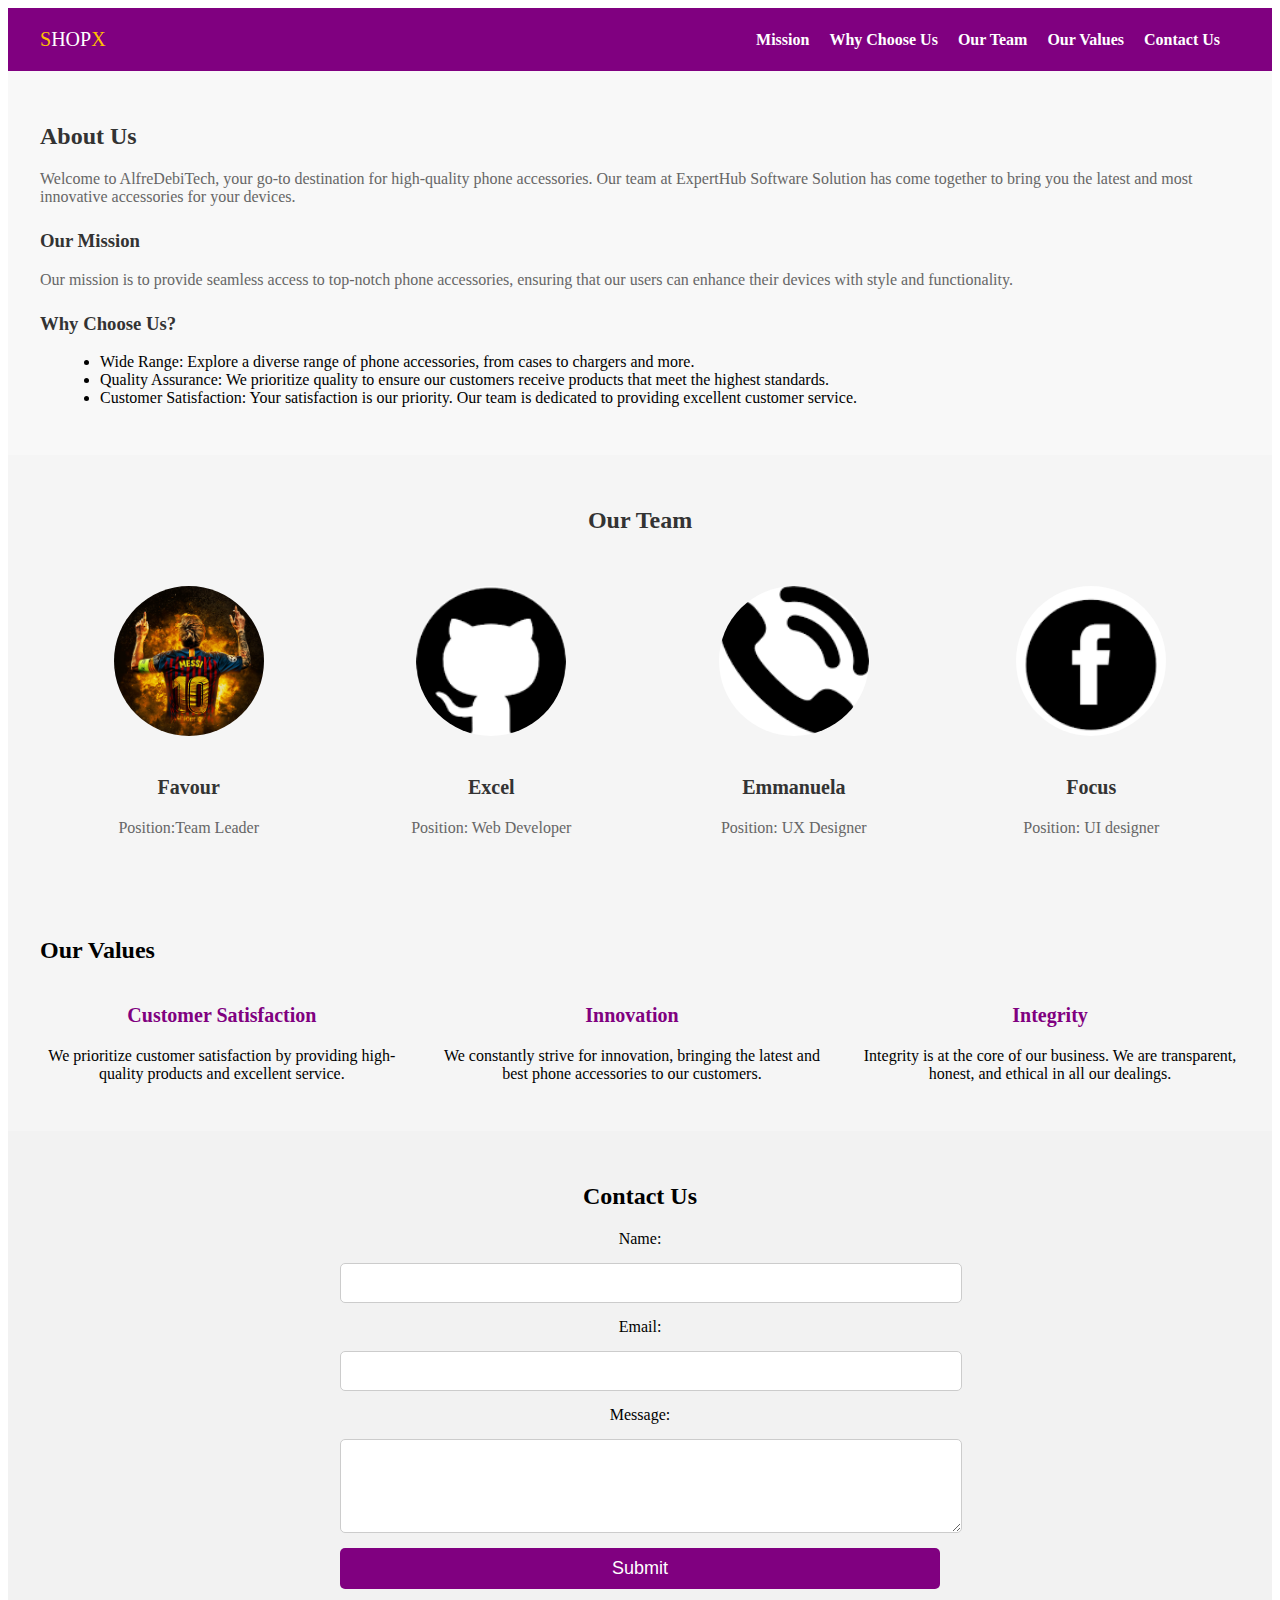
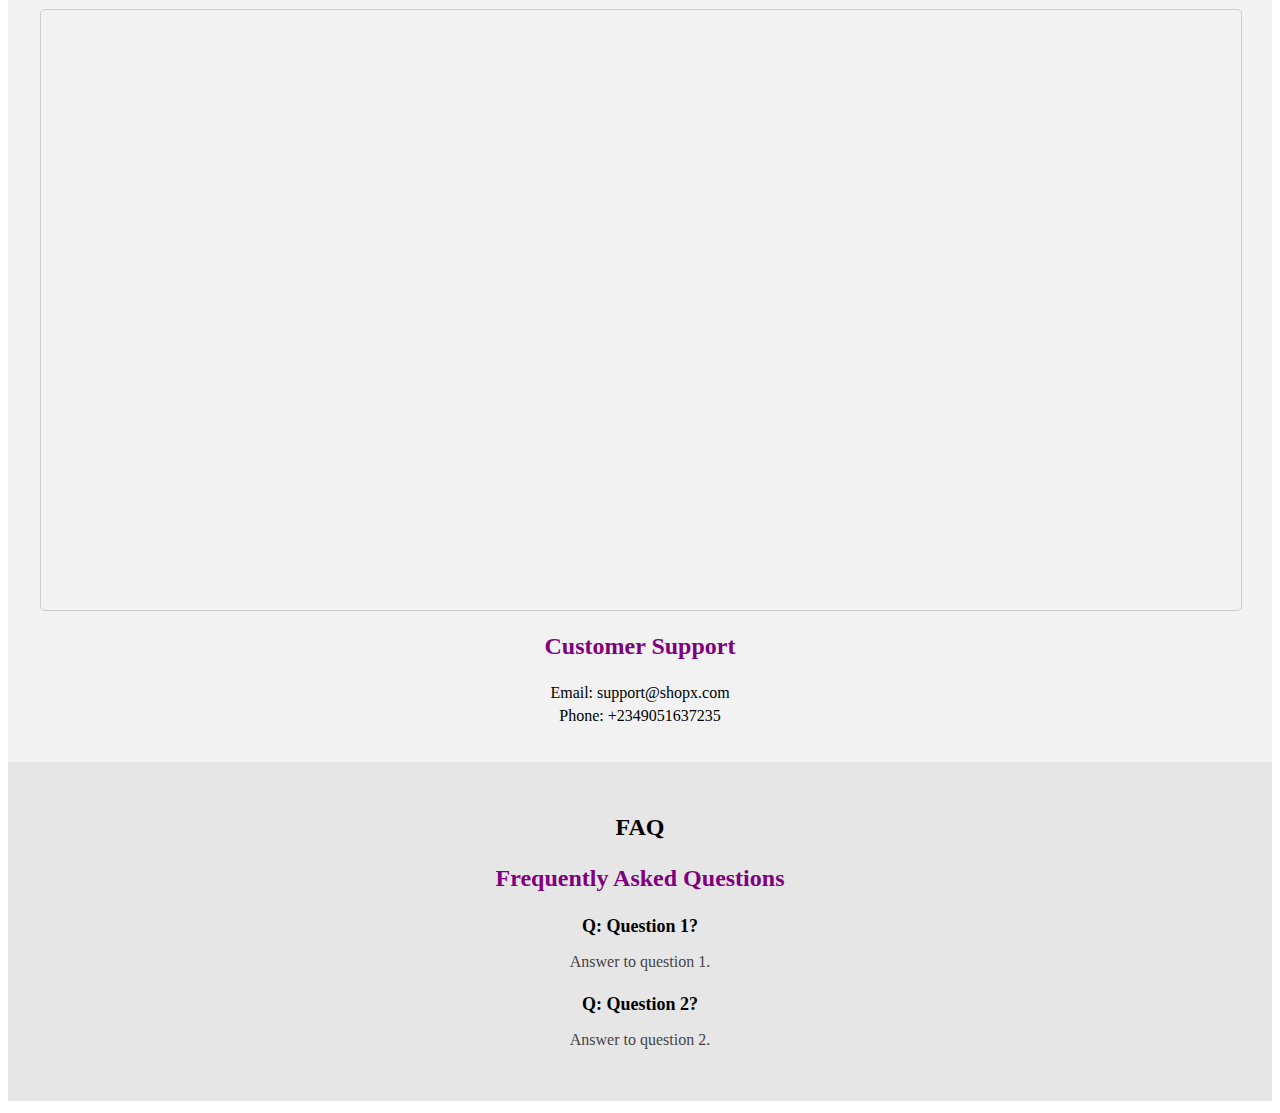
<file: aboutUs/index.html>
<!DOCTYPE html>
<html lang="en">

<head>
  <meta charset="UTF-8">
  <meta name="viewport" content="width=device-width, initial-scale=1.0">
  <link rel="stylesheet" href="index.css">
  <link rel="stylesheet" href="index-mediaquuary.css">
  <title>About Us - AlfreDebiTech</title>
</head>

<body>
  <header class="about-us-header">
    <div class="container-head">
      <div class="header-content">
        <div id="logo">
          <span class="alt-color">S</span><span>HOP</span><span class="alt-color">X</span>
         </div>
        <nav class="main-navigation">
          <ul>
            <li><a href="#mission">Mission</a></li>
            <li><a href="#why-choose-us">Why Choose Us</a></li>
            <li><a href="#team">Our Team</a></li>
            <li><a href="#values">Our Values</a></li>
            <li><a href="#contact">Contact Us</a></li>
          </ul>
        </nav>
      </div>
    </div>
  </header>

  <main>
    <section id="about-us" class="about-us">
      <div class="container">
        <h2>About Us</h2>
        <p>Welcome to AlfreDebiTech, your go-to destination for high-quality phone accessories. Our team at ExpertHub Software Solution has come together to bring you the latest and most innovative accessories for your devices.</p>
        
        <h3 id="mission">Our Mission</h3>
        <p>Our mission is to provide seamless access to top-notch phone accessories, ensuring that our users can enhance their devices with style and functionality.</p>
        
        <h3 id="why-choose-us">Why Choose Us?</h3>
        <ul>
          <li>Wide Range: Explore a diverse range of phone accessories, from cases to chargers and more.</li>
          <li>Quality Assurance: We prioritize quality to ensure our customers receive products that meet the highest standards.</li>
          <li>Customer Satisfaction: Your satisfaction is our priority. Our team is dedicated to providing excellent customer service.</li>
        </ul>
      </div>
    </section>

<section id="team" class="team">
  <h2>Our Team</h2>
  <div class="team-flex">
    <div class="team-member">
      <img src="../home/hero-image/lionel-messi.jpg" alt="Team Member 1">
      <h3>Favour</h3>
      <p>Position:Team Leader</p>
    </div>
    <div class="team-member">
      <img src="../images/github.png" alt="Team Member 2">
      <h3>Excel</h3>
      <p>Position: Web Developer</p>
    </div>
    <div class="team-member">
      <img src="../images/phone-icon.png" alt="Team Member 2">
      <h3>Emmanuela</h3>
      <p>Position: UX Designer</p>
    </div>
    <div class="team-member">
      <img src="../images/facebok.png" alt="Team Member 1">
      <h3>Focus</h3>
      <p>Position: UI designer</p>
    </div>
  </div>
</section>
<section id="values" class="values-section">
  <div class="body-width">
    <h2>Our Values</h2>
    <div class="values-container">
      <div class="value">
        <h3>Customer Satisfaction</h3>
        <p>We prioritize customer satisfaction by providing high-quality products and excellent service.</p>
      </div>
      <div class="value">
        <h3>Innovation</h3>
        <p>We constantly strive for innovation, bringing the latest and best phone accessories to our customers.</p>
      </div>
      <div class="value">
        <h3>Integrity</h3>
        <p>Integrity is at the core of our business. We are transparent, honest, and ethical in all our dealings.</p>
      </div>
    </div>
  </div>
</section>
<!-- Contact Us Section -->
<section id="contact" class="contact-section">
  <h2>Contact Us</h2>
  <div class="contact-form">
    <form action="#" method="post">
      <label for="name">Name:</label>
      <input type="text" id="name" name="name" required>
  
      <label for="email">Email:</label>
      <input type="email" id="email" name="email" required>
  
      <label for="message">Message:</label>
      <textarea id="message" name="message" rows="4" required></textarea>
      <button type="submit">Submit</button>
    </form>
  </div>
  <div class="map-container">
    <iframe src="https://www.google.com/maps/embed?pb=!1m17!1m12!1m3!1d3961.3098031379345!2d7.383435674995867!3d6.8534195931449755!2m3!1f0!2f0!3f0!3m2!1i1024!2i768!4f13.1!3m2!1m1!2zNsKwNTEnMTIuMyJOIDfCsDIzJzA5LjYiRQ!5e0!3m2!1sen!2sng!4v1696768288927!5m2!1sen!2sng" allowfullscreen="" loading="lazy" referrerpolicy="no-referrer-when-downgrade"></iframe>
  </div>
  <div class="customer-support">
    <h3>Customer Support</h3>
    <p>Email: support@shopx.com</p>
    <p>Phone: +2349051637235</p>
  </div>
</section>

<!-- FAQ Section -->
<section id="faq-section" class="faq-section">
  <h2>FAQ</h2>
  <div class="faq-content">
    <h3>Frequently Asked Questions</h3>
    <div class="faq-question">
      <h4>Q: Question 1?</h4>
      <p>Answer to question 1.</p>
    </div>
    <div class="faq-question">
      <h4>Q: Question 2?</h4>
      <p>Answer to question 2.</p>
    </div>
  </div>
</section>
  </main>
  <footer>
  </footer>
</body>

</html>
</file>
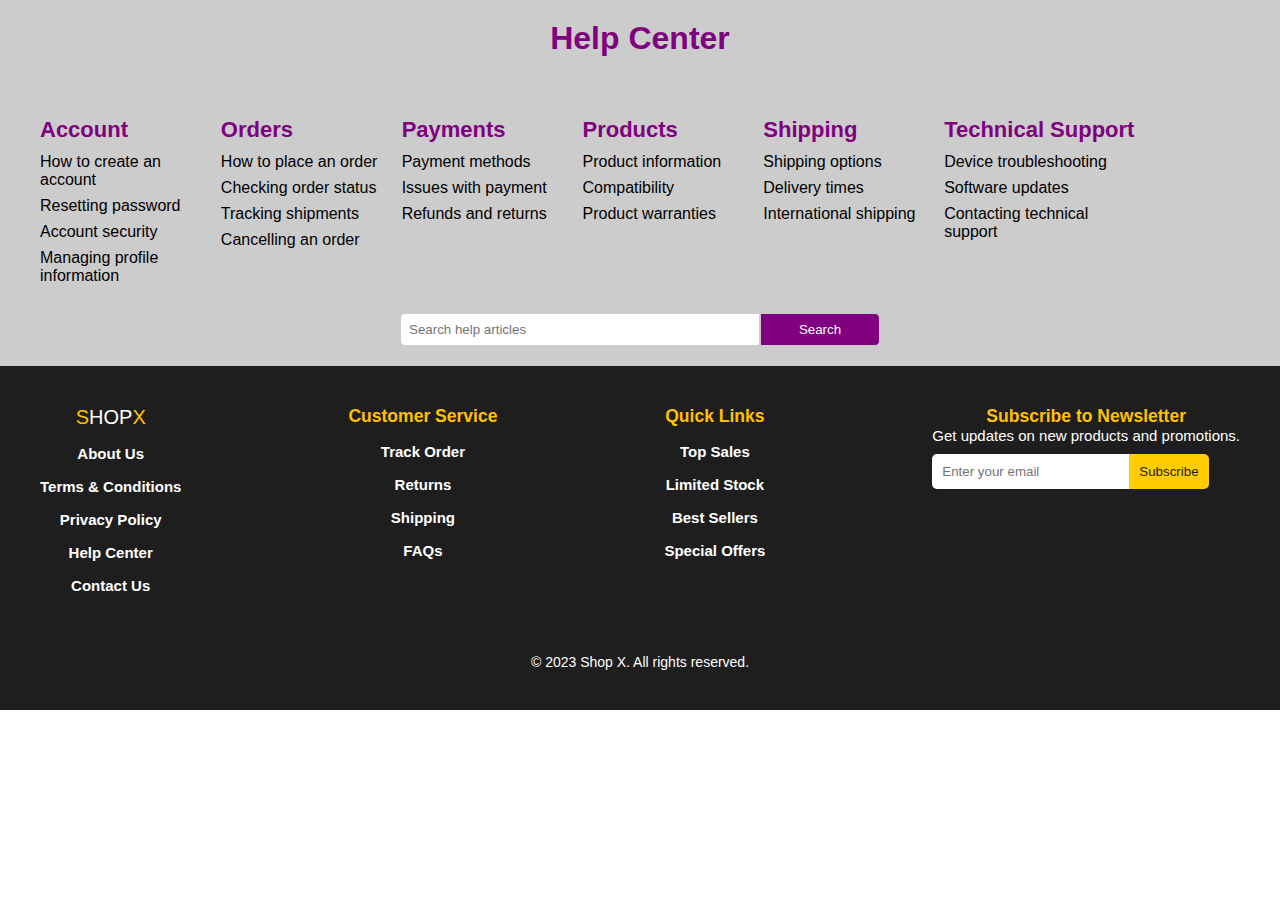
<file: helpCenter/index.html>
<!DOCTYPE html>
<html lang="en">
<head>
  <meta charset="UTF-8">
  <meta name="viewport" content="width=device-width, initial-scale=1.0">
  <link rel="stylesheet" href="index.css">
  <link rel="stylesheet" href="index-media.css">
  <title>Help Center</title>
</head>
<body>
  <main>
    <section id="help-center" class="help-center">
      <h1>Help Center</h1>

      <div class="categories">
        <div class="categories">
        <div class="category">
          <h2>Account</h2>
          <ul>
            <li><a href="#">How to create an account</a></li>
            <li><a href="#">Resetting password</a></li>
            <li><a href="#">Account security</a></li>
            <li><a href="#">Managing profile information</a></li>
          </ul>
        </div>

        <div class="category">
          <h2>Orders</h2>
          <ul>
            <li><a href="#">How to place an order</a></li>
            <li><a href="#">Checking order status</a></li>
            <li><a href="#">Tracking shipments</a></li>
            <li><a href="#">Cancelling an order</a></li>
          </ul>
        </div>

        <div class="category">
          <h2>Payments</h2>
          <ul>
            <li><a href="#">Payment methods</a></li>
            <li><a href="#">Issues with payment</a></li>
            <li><a href="#">Refunds and returns</a></li>
          </ul>
        </div>

        <div class="category">
          <h2>Products</h2>
          <ul>
            <li><a href="#">Product information</a></li>
            <li><a href="#">Compatibility</a></li>
            <li><a href="#">Product warranties</a></li>
          </ul>
        </div>

        <div class="category">
          <h2>Shipping</h2>
          <ul>
            <li><a href="#">Shipping options</a></li>
            <li><a href="#">Delivery times</a></li>
            <li><a href="#">International shipping</a></li>
          </ul>
        </div>
        
        <div class="category">
          <h2 id="tech">Technical Support</h2>
          <ul>
            <li><a href="#">Device troubleshooting</a></li>
            <li><a href="#">Software updates</a></li>
            <li><a href="#">Contacting technical support</a></li>
          </ul>
        </div>
      </div>
     </div>
      <div class="search-bar">
        <input type="text" placeholder="Search help articles">
        <button type="button">Search</button>
      </div>
    </section>
  </main>

  <footer class="footer">
    <div class="container">
        <div class="footer-content">
            <div class="footer-section">
                <div class="footer-logo">
                 <span class="alt-color">S</span><span>HOP</span><span class="alt-color">X</span>
                </div>
                <div class="footer-links">
                    <ul>
                        <li><a href="../aboutUs/index.html">About Us</a></li>
                        <li><a href="../terms&condition/index.html">Terms & Conditions</a></li>
                        <li><a href="../terms&condition/index.html">Privacy Policy</a></li>
                        <li><a href="../helpCenter/index.html">Help Center</a></li>
                        <li><a href="../aboutUs/index.html#contact">Contact Us</a></li>
                    </ul>
                </div>
            </div>
            <div class="footer-section">
                <h3>Customer Service</h3>
                <ul>
                    <li><a href="">Track Order</a></li>
                    <li><a href="">Returns</a></li>
                    <li><a href="">Shipping</a></li>
                    <li><a href="../aboutUs/index.html#faq-section">FAQs</a></li>
                </ul>
            </div>
            <div class="footer-section">
                <h3>Quick Links</h3>
                <ul>
                    <li><a href="../home/index.html#TopSales">Top Sales</a></li>
                    <li><a href="../home/index.html#LimitedStock">Limited Stock</a></li>
                    <li><a href="../home/index.html#BestSellers">Best Sellers</a></li>
                    <li><a href="../home/index.html#SpecialOffers">Special Offers</a></li>
                </ul>
            </div>
            <div class="footer-section">
                <h3>Subscribe to Newsletter</h3>
                <p>Get updates on new products and promotions.</p>
                <form class="newsletter-form">
                    <input type="email" placeholder="Enter your email" required>
                    <button type="submit">Subscribe</button>
                </form>
            </div>
        </div>
        <div class="footer-bottom">
            <p>&copy; 2023 Shop X. All rights reserved.</p>
        </div>
    </div>
</footer>
</body>
</html>
</file>
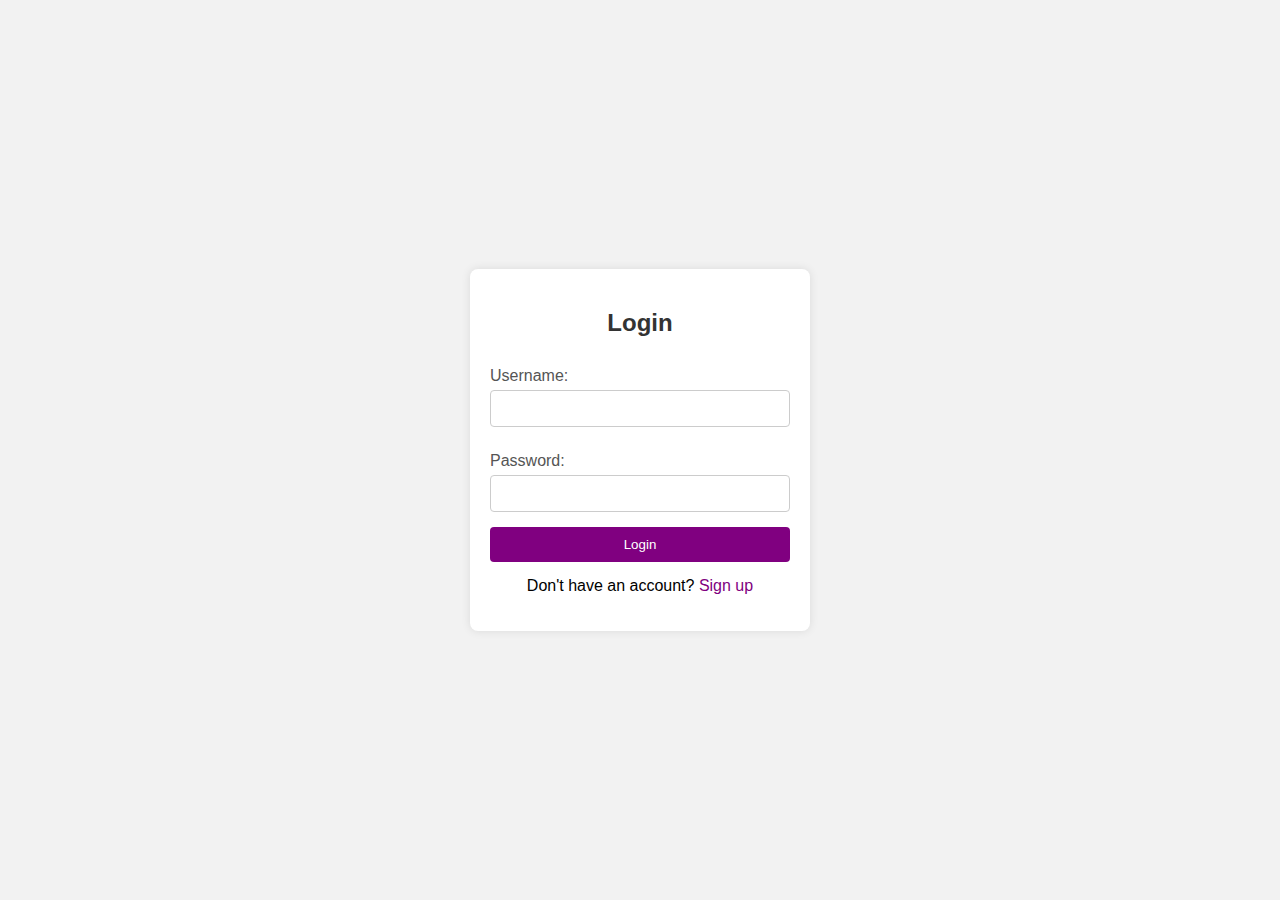
<file: Login/index.html>
<!DOCTYPE html>
<html lang="en">

<head>
  <meta charset="UTF-8">
  <meta name="viewport" content="width=device-width, initial-scale=1.0">
  <link rel="stylesheet" href="quary.css">
  <link rel="stylesheet" href="index.css">
  <title>Login - AlfreDebiTech</title>
</head>

<body>
  <div class="login-container">
    <form id="loginForm" action="" class="login-form">
      <h2>Login</h2>
      <label for="username">Username:</label>
      <input type="text" id="username" name="username" required>

      <label for="password">Password:</label>
      <input type="password" id="password" name="password" required>

      <button  id="loginBtn" type="submit">Login</button>
      <p class="signup-link">Don't have an account? <a href="../registration/registration.html">Sign up</a></p>
    </form>
  </div>
</body>

</html>
<script src="index.js"></script>
</file>
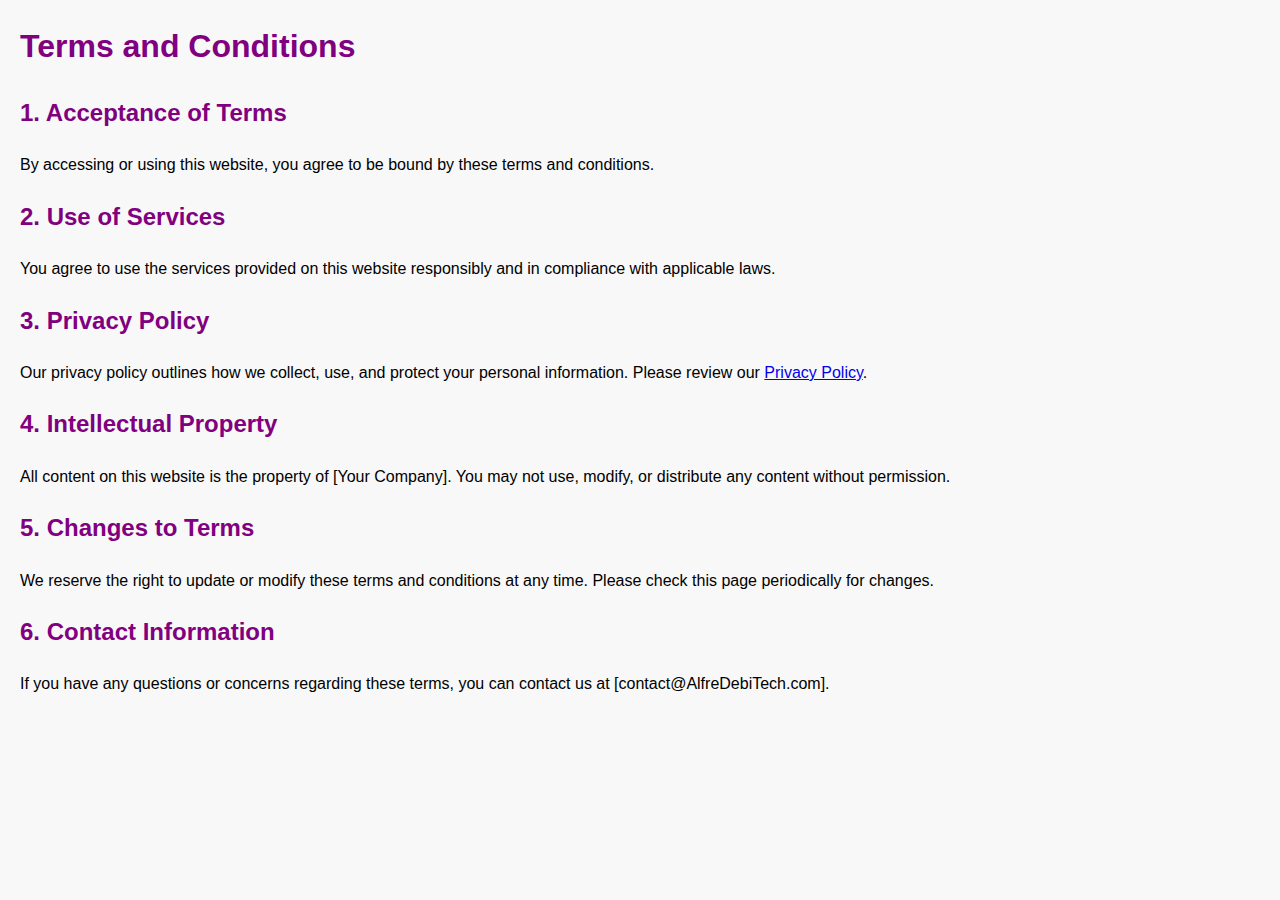
<file: terms&condition/index.html>
<!DOCTYPE html>
<html lang="en">

<head>
  <meta charset="UTF-8">
  <meta name="viewport" content="width=device-width, initial-scale=1.0">
  <title>Terms and Conditions</title>
  <link rel="stylesheet" href="index.css">
</head>

<body>
  <h1>Terms and Conditions</h1>

  <h2>1. Acceptance of Terms</h2>
  <p>By accessing or using this website, you agree to be bound by these terms and conditions.</p>

  <h2>2. Use of Services</h2>
  <p>You agree to use the services provided on this website responsibly and in compliance with applicable laws.</p>

  <h2>3. Privacy Policy</h2>
  <p>Our privacy policy outlines how we collect, use, and protect your personal information. Please review our <a href="/privacy-policy">Privacy Policy</a>.</p>

  <h2>4. Intellectual Property</h2>
  <p>All content on this website is the property of [Your Company]. You may not use, modify, or distribute any content without permission.</p>

  <h2>5. Changes to Terms</h2>
  <p>We reserve the right to update or modify these terms and conditions at any time. Please check this page periodically for changes.</p>

  <h2>6. Contact Information</h2>
  <p>If you have any questions or concerns regarding these terms, you can contact us at [contact@AlfreDebiTech.com].</p>
</body>

</html>
</file>
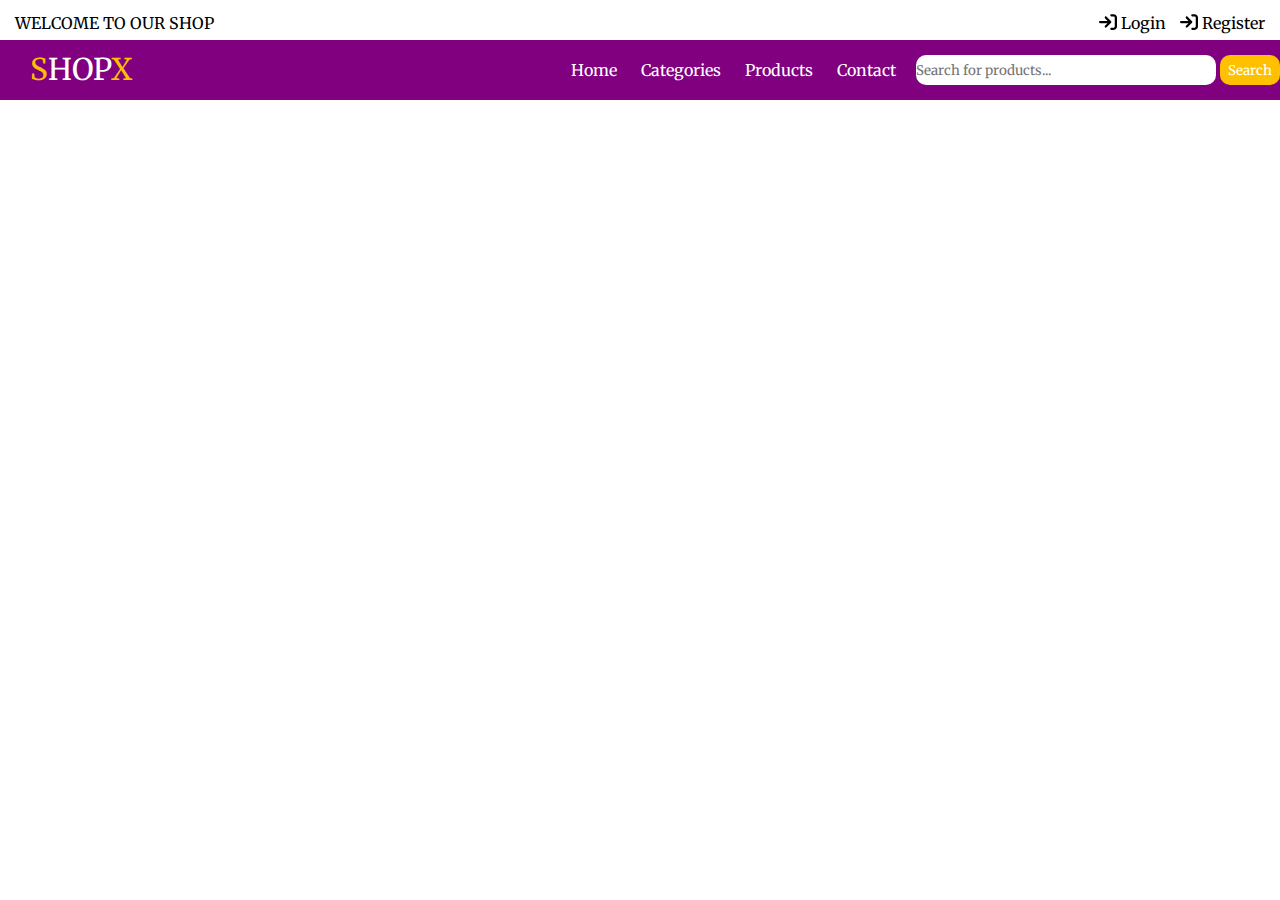
<file: navbar/header.html>
<html lang="en">
<head>
    <meta charset="UTF-8">
    <meta name="viewport" content="width=device-width, initial-scale=1.0">
    <title>Document</title>
    <link rel="stylesheet" href="header.css">
    <link rel="stylesheet" href="quary.css">
    <link rel="preconnect" href="https://fonts.googleapis.com">
<link rel="preconnect" href="https://fonts.gstatic.com" crossorigin>
    <link href="https://fonts.googleapis.com/css2?family=Merriweather&display=swap" rel="stylesheet">
    <link href='https://unpkg.com/boxicons@2.1.4/css/boxicons.min.css' rel='stylesheet'>
</head>
<body>
    <div class="top-navbar">
        <p>WELCOME TO OUR SHOP</p>
        <div class="icons">
            <a href="login.html"><img src="arrow-right-to-bracket-solid (1).svg" alt="" width="18px"> Login</a>
            <a href="Register.html"><img src="arrow-right-to-bracket-solid (1).svg" alt="" width="18px"> Register</a> 
        </div>
       </div>
    <!-- header-section -->
    <div class="navbar">
        <div class="logo">
             <span class="alt-color">S</span><span>HOP</span><span class="alt-color">X</span>
             <div  class="menu-btn">
                <span></span>
                <span></span>
                <span></span>
            </div>
        </div>
        <div class="nav-content">
            <ul>
                <li><a href="#">Home</a></li>
                <li class="dropdown">
                    <a href="#">Categories</a>
                    <ul class="dropdown-content">
                        <a href="https://www.apple.com/iphone/">iPhone</a>
                        <a href="#">Androids</a> 
                        <a href="#">Airpods</a>
                        <a href="#">Chargers</a>
                        <a href="#">Power Banks</a>
                        <a href="#">Phone Pouch</a>
                    </ul>
                </li>
                <li><a class="products" href="#">Products</a></li>
                <li><a href="#">Contact</a></li>
            </ul>
            <div class="search-bar">
                <input type="text" placeholder="Search for products...">
                <button type="submit">Search</button>
            </div>
            <div class="nav-content1">
                <div class="cart">
                    <a href="index.html"><i class='bx bxs-cart-alt' style='color:#ffffff' ></i></i></a>
                </div>
                <div class="user-profile">
                    <a href="index.html"><i class='bx bxs-user' style='color:#ffffff'></i></a>
                    <a href="index.html">My account</a>
                </div>
                <div class="help">
                    <a href="index.html"><i class='bx bxs-help-circle' style='color:#ffffff' ></i></a>
                    <a href="index.html">Help</a>
                </div>
            </div>    
        </div>
    </div>
    <!-- header-section -->
</body>
</html>
</file>
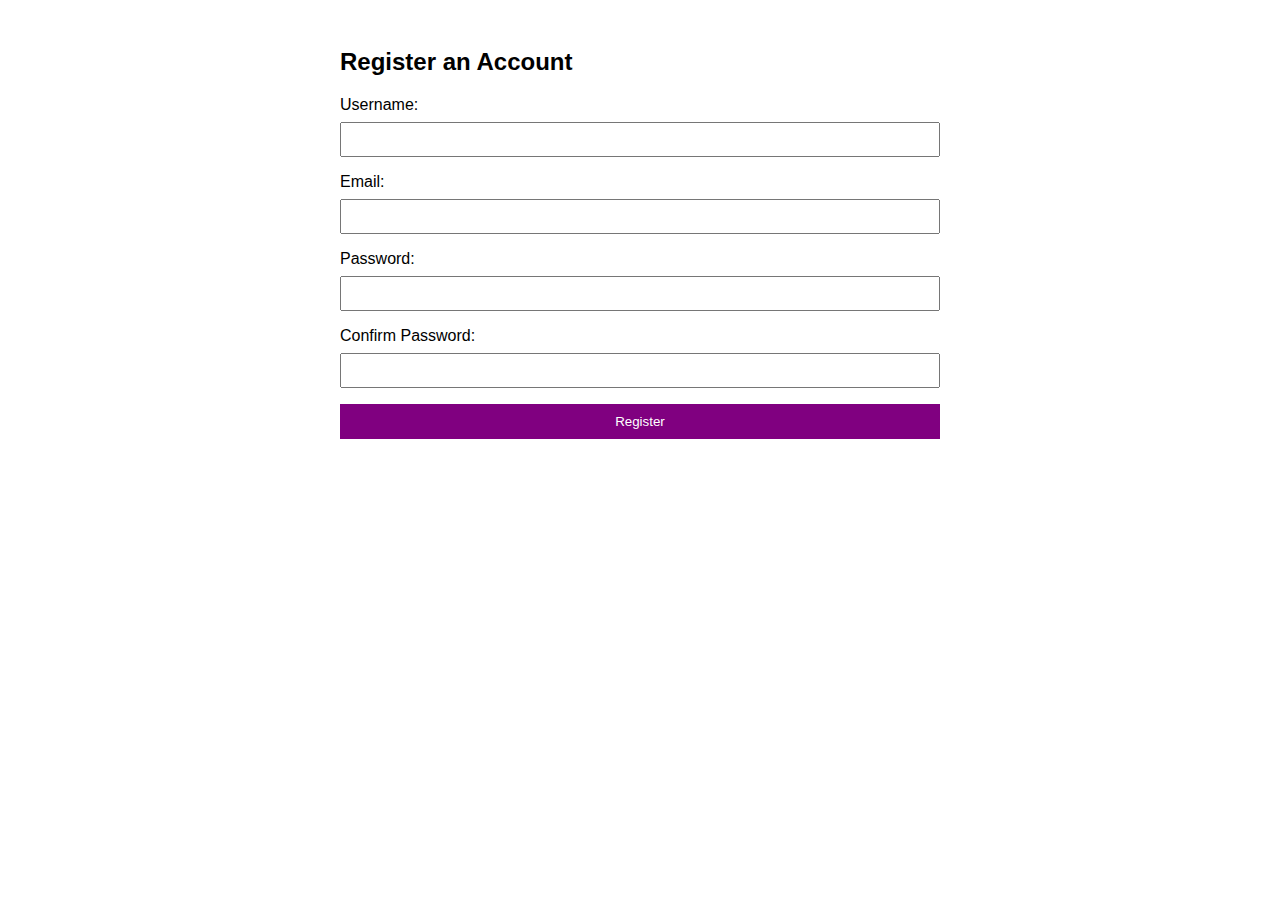
<file: registration/registration.html>
<!DOCTYPE html>
<html lang="en">

<head>
  <meta charset="UTF-8">
  <meta name="viewport" content="width=device-width, initial-scale=1.0">
  <link rel="stylesheet" href="registration.css">
  <title>Registration - AlfreDebiTech</title>
</head>

<body>

  <main>
    <section class="registration-section">
      <div class="container">
        <h2>Register an Account</h2>
        <form id="registrationForm">
          <label for="username">Username:</label>
          <input type="text" id="username" name="username" required>

          <label for="email">Email:</label>
          <input type="email" id="email" name="email" required>

          <label for="password">Password:</label>
          <input type="password" id="password" name="password" required>

          <label for="confirm-password">Confirm Password:</label>
          <input type="password" id="confirm-password" name="confirm-password" required>

          <button type="button" onclick="registerUser()">Register</button>
        </form>
      </div>
    </section>
  </main>

</body>

</html>

<script src="registration.js"></script>
</file>
<file: aboutUs/index.css>
.about-us {
  background-color: #f8f8f8;
  padding: 2rem;
}

.about-us h2 {
  color: #333;
}

.about-us p {
  color: #666;
}

.about-us h3 {
  color: #333;
  margin-top: 1.5rem;
}

.about-us ul {
  list-style: disc;
  margin-left: 20px;
}
.team {
  background-color: #fff;
  padding: 2rem;
}

.team h2 {
  color: #333;
}

.values {
  background-color: #f8f8f8;
  padding: 2rem;
}

.values h2 {
  color: #333;
}

.contact {
  background-color: #fff;
  padding: 2rem;
}

.contact h2 {
  color: #333;
}

.faq {
  background-color: #f8f8f8;
  padding: 2rem;
}

.faq h2 {
  color: #333;
}


.team {
  background-color: #f5f5f5;
  padding: 2rem;
}
.team-flex{
  display: flex;
  justify-content: space-around;
  align-items: center;
}
.team h2 {
  color: #333;
  font-size: 24px;
  text-align: center;
}

.team-member {
  text-align: center;
  margin-top: 2rem;
}

.team-member img {
  width: 150px;
  height: 150px;
  border-radius: 50%;
  object-fit: cover;
  margin-bottom: 1rem;
}

.team-member h3 {
  color: #333;
  font-size: 20px;
}

.team-member p {
  color: #666;
  font-size: 16px;
}
.values-section {
  background-color: #f5f5f5;
  padding: 2rem ;
}

.values-container {
  display: flex;
  justify-content: space-around;
  align-items: flex-start;
  gap: 2rem;
}

.value {
  text-align: center;
}

.value h3 {
  color: #800080;
  font-size: 20px;
}

.value p {
  font-size: 16px;
}
.contact-section {
  background-color: #f2f2f2;
  padding: 2rem;
  text-align: center;
}

.contact-form {
  max-width: 600px;
  margin: auto;
}

.contact-form h3 {
  color: #800080;
  font-size: 24px;
  margin-bottom: 15px;
}

.contact-form form {
  display: grid;
  gap: 15px;
}

.contact-form label {
  font-size: 16px;
  color: #000;
}

.contact-form input,
.contact-form textarea {
  width: 100%;
  padding: 10px;
  font-size: 16px;
  border: 1px solid #ccc;
  border-radius: 5px;
}

.contact-form button {
  background-color: #800080;
  color: #fff;
  padding: 10px 20px;
  font-size: 18px;
  border: none;
  border-radius: 5px;
  cursor: pointer;
}

.contact-form button:hover {
  background-color: #ffc000;
}


.map-container {
  margin-top: 20px;
}

.map-container iframe {
  width: 100%;
  height: 400px;
  border: 1px solid #ccc;
  border-radius: 5px;
}


.customer-support {
  margin-top: 20px;
}

.customer-support h3 {
  color: #800080;
  font-size: 24px;
}

.customer-support p {
  font-size: 16px;
  color: #000;
  margin: 5px 0;
}


.faq-section {
  background-color: #e6e6e6;
  padding: 2rem;
  text-align: center;
}

.faq-content {
  max-width: 800px;
  margin: auto;
}

.faq-content h3 {
  color: #800080;
  font-size: 24px;
  margin-bottom: 15px;
}

.faq-question {
  margin-bottom: 20px;
}

.faq-question h4 {
  font-size: 18px;
  color: #000;
  margin-bottom: 10px;
}

.faq-question p {
  font-size: 16px;
  color: #444;
}

.about-us-header {
  background-color: #800080;
  color: #fff;
  padding: 20px 0;
}

.container-head {
  max-width: 1200px;
  margin: 0 auto;
  padding: 0 20px;
}

.header-content {
  display: flex;
  justify-content: space-between;
  align-items: center;
}
.alt-color{
  color: #ffc000;
}
#logo{
  font-size:20px;
}
.main-navigation ul {
  list-style: none;
  display: flex;
  margin: 0;
  padding: 0;
}

.main-navigation li {
  margin-right: 20px;
}

.main-navigation a {
  text-decoration: none;
  color: #fff;
  font-weight: bold;
}

.main-navigation a:hover {
  color: #ffc000;
}


.map-container {
  padding-bottom: 50%;
  position: relative;
}

.map-container iframe {
  height: 100%;
  width: 100%;
  left: 0;
  top: 0;
  position: absolute;
}
</file>
<file: aboutUs/index-mediaquuary.css>
@media (max-width: 1024px) {
  .team-member img {
    width: 120px;
    height: 120px;
  }

  .team-member h3 {
    font-size: 18px;
  }

  .team-member p {
    font-size: 14px;
  }
}

@media(max-width: 768px) {
  .about-us,
  .team,
  .values,
  .contact,
  .faq {
    padding: 1.5rem;
  }

  .about-us h2,
  .about-us p,
  .about-us h3,
  .team h2,
  .values h2,
  .contact h2,
  .faq h2 {
    font-size: 18px;
  }  
  .team {
    padding: 1rem;
  }

  .team-member img {
    width: 100px;
    height: 100px;
  }

  .team-member h3 {
    font-size: 16px;
  }

  .team-member p {
    font-size: 12px;
  }
  .values-container {
    flex-direction: column;
    gap: 1rem;
  }

  .value {
    width: 100%;
  }
  .contact-form input,
.contact-form textarea{
  width: 90%;
  margin: auto;
}
}

@media screen and (max-width: 768px) {
  .contact-section {
    padding: 1rem;
  }

  .faq-section {
    padding: 1rem;
  }
  .header-content {
    flex-direction: column;
    align-items: center;
  }

  .main-navigation {
    margin-top: 20px;
    text-align: center;
  }

  .main-navigation ul {
    flex-direction: column;
  }

  .main-navigation li {
    margin: 10px 0;
  }
}

@media(max-width: 520px) {
  .about-us,
  .team,
  .values,
  .contact,
  .faq {
    padding: 1rem;
  }

  .about-us h2,
  .about-us p,
  .about-us h3,
  .team h2,
  .values h2,
  .contact h2,
  .faq h2 {
    font-size: 16px;
  }
  .team-member img{
    width: 70px;
    height: 70px;
    margin-bottom: 0.5px;
  }
  .team-member h3 {
    font-size: 12px;
  }

  .team-member p {
    font-size: 10px;
  }
}


@media screen and (max-width: 350px) {
  .about-us,
  .team,
  .values,
  .contact,
  .faq {
    padding: 1rem; 
  }

  .about-us h2,
  .about-us p,
  .about-us h3,
  .team h2,
  .values h2,
  .contact h2,
  .faq h2 {
    font-size: 16px; 
  }

  .team-member img {
    width: 30px;
    height: 30px;
    margin-bottom: 0px;
  }

  .team-member h3 {
    font-size: 14px;
  }

  .team-member p {
    font-size: 12px;
  }
}


@media screen and (max-width: 316px) {


  .about-us h2,
  .about-us p,
  .about-us h3,
  .team h2,
  .values h2,
  .contact h2,
  .faq h2 {
    font-size: 14px;
  }

  .team-member img {
    width: 25px;
    height: 25px;
    margin-bottom: 0px;
  }

  .team-member h3 {
    font-size: 12px;
    overflow: hidden;
    text-overflow: ellipsis;
    white-space: nowrap;
  }

  .team-member p {
    font-size: 10px;
  }

}
@media screen and (max-width: 280px) {
  .about-us,
  .team,
  .values,
  .contact,
  .faq {
    padding: 0.5rem;
  }

  .about-us h2,
  .about-us p,
  .about-us h3,
  .team h2,
  .values h2,
  .contact h2,
  .faq h2 {
    font-size: 14px;
  }

  .team-member img {
    width: 20px;
    height: 20px;
    margin-bottom: 0px;
  }

  .team-member h3 {
    font-size: 12px;
  }

  .team-member p {
    font-size: 8px;
  }
}
</file>
<file: helpCenter/index.css>
* {
  margin: 0;
  padding: 0;
  box-sizing: border-box;
}

body {
  font-family: 'Arial', sans-serif;
}

main {
  padding: 20px;
  background-color: #ccc;
}

.help-center {
  max-width: 1200px;
  margin: auto;
}

h1 {
  font-size: 2em;
  margin-bottom: 20px;
  text-align: center;
  color:#800080 ;
}
#tech{
width: 12rem;
}

.categories {
  display: flex;
  gap: 20px;
}

.category {
  flex: 1;
}

h2 {
  font-size: 1.5em;
  margin-bottom: 10px;
}

ul {
  list-style: none;
}

li {
  margin-bottom: 8px;
}

a {
  text-decoration: none;
  color: #007BFF;
}

.search-bar {
  margin-top: 20px;
  border: 1px black;
  display: flex;
  align-items: center;
  justify-content: center;
}

.search-bar input {
  width: 30%;
  padding: 8px;
  border: 1px solid #ccc;
  border-radius: 5px 0 0 5px;
}

.search-bar button {
  width: 10%;
  padding: 8px;
  border: 1px solid #ccc;
  border-radius: 0 5px 5px 0;
  background-color: #800080;
  color: #fff;
  cursor: pointer;
}

button:hover {
  background-color: #ffc000;
}


.categories {
  display: flex;
  flex-wrap: wrap;
  gap: 20px;
  margin-top: 30px;
}

.category {
  width: 100%;
  max-width: 300px;
}

.category h2 {
  font-size: 22px;
  color: #800080;
  margin-bottom: 10px;
}

.category ul {
  list-style: none;
  padding: 0;
}

.category li {
  margin-bottom: 8px;
}

.category a {
  text-decoration: none;
  color: #000;
  font-size: 16px;
  transition: color 0.3s;
}

.category a:hover {
  color: #800080;
}
.footer {
  background-color: #1e1e1e;
  color: #fff;
  padding: 40px 0;
  text-align: center;
}

.footer .container {
  max-width: 1200px;
  margin: 0 auto;
}

.footer-content {
  display: flex;
  justify-content: space-between;
  align-items: flex-start;
  flex-wrap: wrap;
}
.footer-content ul li{
  margin-top: 1rem;
}
.footer-section {
  margin-bottom: 30px;
  font-size: 15px;
}

.footer-logo {
  font-size: 20px;
}

.footer-links ul,
.footer-section ul {
  list-style: none;
}

.footer-links li,
.footer-section li {
  margin-bottom: 10px;
}

.footer-links a,
.footer-section a {
  text-decoration: none;
  color: #fff;
  font-weight: bold;
  transition: color 0.3s ease-in-out;
}

.footer-links a:hover,
.footer-section a:hover {
  color: #ffcc00;
}

.newsletter-form {
  display: flex;
  margin-top: 10px;
}

.newsletter-form input {
  padding: 10px;
  border: none;
  border-radius: 5px 0 0 5px;
}

.newsletter-form button {
  padding: 10px;
  background-color: #ffcc00;
  color: #1e1e1e;
  border: none;
  border-radius: 0 5px 5px 0;
  cursor: pointer;
  transition: background-color 0.2s ease-in-out;
}

.newsletter-form button:hover {
  background-color: #fff;
}

.footer-bottom {
  margin-top: 20px;
}

.footer-bottom p {
  font-size: 14px;
}
.alt-color{
  color: #ffc000;
}
h3{
  color: #ffc000;
}
</file>
<file: helpCenter/index-media.css>
@media screen and (max-width: 1024px) {
  .categories {
    flex-direction: column;
  }

  .category {
    width: 100%;
    max-width: none;
  }
}

@media screen and (max-width: 768px) {
  .categories {
    gap: 10px;
  }
  .footer-content{
    width: 80%;
    margin: auto;
  }
 #Subscribe{
    display: flex;
   align-items: center;
   justify-content: center;
   flex-direction: column; 
   width: 100%;
  }
}

@media screen and (max-width: 600px) {
  h1 {
    font-size: 1.5em;
  }

  .search-bar input {
    width: 50%;
  }

  .search-bar button {
    width: 30%;
  }
 
}

@media screen and (max-width: 480px) {
  h1 {
    font-size: 1.2em;
  }

  .search-bar input {
    width: 70%;
  }

  .search-bar button {
    width: 20%;
  }

  .footer-content {
    flex-direction: column;
    align-items: center;
  }

  .footer-section {
    margin-bottom: 15px;
  }
  .newsletter-form{
    display: flex;
    align-items: center;
  }
}

@media screen and (max-width: 320px) {
  .search-bar{
    display:flex;
    flex-direction: column;
    gap: 10px;
  }
 .search-bar button{
  border-radius: 10px;
  font-size: 10px;
  height: 33px;
 }
 .search-bar input{
  border-radius: 10px;
 }
 .search-bar input::placeholder{
  font-size: 10px;
 }
 .newsletter-form input::placeholder{
  font-size: 10px;
 }
 .newsletter-form input{
  width: 60%;
 }
 .newsletter-form button{
  width: 30%;
  font-size: 10px;
  height: 35px;
 }
}

@media screen and (max-width: 250px) {
  .search-bar {
    display: flex;
    flex-direction: column;
    gap: 10px;
  }

  .search-bar button {
    border-radius: 10px;
    font-size: 10px;
    height: 33px;
  }

  .search-bar input {
    border-radius: 10px;
  }

  .search-bar input::placeholder {
    font-size: 10px; 
  }

  #Subscribe input::placeholder,
  #Subscribe input {
    font-size: 10px; 
    width: 60%;
  }

  #Subscribe button {
    width: 30%;
    font-size: 10px;
    height: 35px;
  }

  .footer-links a,
  .footer-section a{
    font-size: 10px;
  }
  .footer-section h3{
    font-size: 15px;
  }
  .category h2{
    font-size: small;
  }
}
</file>
<file: Login/quary.css>
@media screen and (max-width: 600px) {
  .login-container {
    width: 80%;
  }

  .login-form {
    padding: 20px;
  }

  .input-group {
    flex-direction: column;
    gap: 15px;
  }

  .input-group label {
    font-size: 14px;
  }

  .input-group input {
    width: 100%;
  }

  .login-btn {
    width: 100%;
  }
}
/* @media screen and (max-width: 368px) {
  .login-container {
    width: 80%;
    margin: auto;
  }

  .login-form {
    padding: 15px;
  }

  .input-group {
    gap: 10px;
  }

  .input-group label {
    font-size: 12px;
  }

  .login-btn {
    font-size: 14px;
  }

} */
</file>
<file: Login/index.css>
body {
  font-family: 'Arial', sans-serif;
  margin: 0;
  padding: 0;
  display: flex;
  justify-content: center;
  align-items: center;
  height: 100vh;
  background-color: #f2f2f2;
}

.login-container {
  width: 300px;
  background-color: #fff;
  padding: 20px;
  border-radius: 8px;
  box-shadow: 0 0 10px rgba(0, 0, 0, 0.1);
}

.login-form {
  display: flex;
  flex-direction: column;
}

h2 {
  text-align: center;
  color: #333;
}

label {
  margin-top: 10px;
  color: #555;
}

input {
  padding: 10px;
  margin: 5px 0 15px;
  border: 1px solid #ccc;
  border-radius: 4px;
}

button {
  padding: 10px;
  background-color: #800080;
  color: #fff;
  border: none;
  border-radius: 4px;
  cursor: pointer;
}

button:hover {
  background-color: #600060;
}

.signup-link {
  text-align: center;
  margin-top: 15px;
}

a {
  color: #800080;
  text-decoration: none;
}

a:hover {
  text-decoration: underline;
}
</file>
<file: terms&condition/index.css>
body {
  font-family: Arial, sans-serif;
  line-height: 1.6;
  margin: 20px;
  background-color: #f8f8f8;
}

h1, h2 {
  color: #800080;
}

p {
  margin-bottom: 15px;
}

ol, ul {
  margin-bottom: 15px;
}

li {
  margin-bottom: 5px;
}

a {
  color: #0000EE;
  text-decoration: underline;
}

a:hover {
  color: #800080;
}
</file>
<file: navbar/header.css>
*{
    margin: 0;
    padding: 0;
    box-sizing: border-box;
    outline: none;
    font-family: 'Merriweather', serif;
}

.top-navbar{
    display: flex;
    justify-content: space-between;
    height: 40px;
}
.top-navbar p{
    margin-top: 13px;
    margin-left: 15px;
}
.top-navbar .icons{
    margin-top: 13px;
    margin-right: 15px;
}
.top-navbar a{
    text-decoration: none;
    color: black;
    margin-left: 10px;
}
.top-navbar a img{
    margin-bottom: -2px;
    
}
.top-navbar a:hover{
    color: black;
}
 
.navbar{
    display: flex;
    justify-content: space-between;
    background-color: #800080;
    align-items: center;
}
.logo{
    height: 60px;
    padding: 10px 30px;
    color: #ffffff;
    font-size: 30px;  
}
.alt-color{
    color: #ffc000;
}
.menu-btn{
    width: 35px;
    position: absolute;
    right: 80px;
    top: 60px;
    display: none;
}

.menu-btn span{
    display: inline-block;
    width: 100%;
    height: 2px;
    background-color: #ffffff;
    float: left;
    margin-bottom: 8px;
}

.menu-btn:hover + .nav-content {
    display: block; 
}

.nav-content{
    display: flex;
    align-items: center;
}
.nav-content ul{
    list-style-type: none;
    padding: 0;
    margin: 0;
    gap: 20px;   
}
.nav-content ul li {
    display: inline; 
    margin-right: 20px; 
}
.nav-content ul li a {
    text-decoration: none; 
    color:#ffffff; 
    transition: color 0.3s;
}
.nav-content ul li a:hover {
    color: #ffc000; /
}

.search-bar{
    align-items: center;
    margin-left: auto;
}


.dropdown-content {
    display: none;
    position: absolute;
    background-color: #800080;
    min-width: 150px;
    z-index: 1;
}

.dropdown:hover .dropdown-content {
    display: block;
}

.dropdown-content a {
    color: #fff;
    padding: 10px;
    text-decoration: none;
    display: block;
    transition: background-color 0.3s;
}

.search-bar input{
    width: 300px;
    height: 30px;
    border-radius: 10px;
    border: #ffffff;
}
.search-bar button[type="submit"]{
    height: 30px;
    width: 60px;
    border-radius: 10px;
    border: #ffffff;
    color: #ffffff;
    background: #ffc000;
}

.nav-content1{
    display: flex;
    align-items: center;
    gap: 10px;
}

.nav-content1 div{
    margin: 20px;
    margin-right: 100px;
}

.user-profile a{
    text-decoration: none;
    color: #ffffff;
}


.help a{
    text-decoration: none;
    color: #ffffff;
}
</file>
<file: navbar/quary.css>
@media (max-width: 1447px) {
    .nav-content1 {
        flex-direction: column; 
        position: absolute; 
        top: 100%;
        left: 0;
        background-color: #fff; 
        box-shadow: 0 2px 4px rgba(0, 0, 0, 0.1); 
        z-index: 1; 
        width: 100%;
        padding: 10px; 
        display: none; 
    }
    .menu-btn{
        display: block;
    }
}
@media (max-width: 890px) {
    .nav-content li{
        flex-direction: column; 
        position: absolute; 
        top: 100%;
        left: 0;
        background-color: #fff; 
        box-shadow: 0 2px 4px rgba(0, 0, 0, 0.1); 
        z-index: 1; 
        width: 100%;
        padding: 10px; 
        display: none; 
    }
    .menu-btn{
        display: block;
    }
}
@media (max-width: 600px) {
    .nav-content {
        flex-direction: column; 
        position: absolute; 
        top: 100%;
        left: 0;
        background-color: #fff; 
        box-shadow: 0 2px 4px rgba(0, 0, 0, 0.1); 
        z-index: 1; 
        width: 100%;
        padding: 10px; 
        display: none; 
        transition: display 0.3s ease;
    }
    .menu-btn{
        display: block;
        cursor: pointer;
    }
    .menu-btn.active + .nav-content {
        display: block; 
    }
}
</file>
<file: registration/registration.css>
body {
    font-family: 'Arial', sans-serif;
  }
  
  .container {
    max-width: 600px;
    margin: 0 auto;
  }
  
  .registration-section {
    padding: 20px;
  }
  
  form {
    display: flex;
    flex-direction: column;
  }
  
  label {
    margin-bottom: 8px;
  }
  
  input {
    padding: 8px;
    margin-bottom: 16px;
  }
  
  button {
    padding: 10px;
    background-color: #800080;
    color: #fff;
    border: none;
    cursor: pointer;
  }
  
  button:hover {
    background-color: #ffcc00;
  }
  
  @media screen and (max-width: 600px) {
    body {
      font-size: 14px;
    }
  }
</file>
